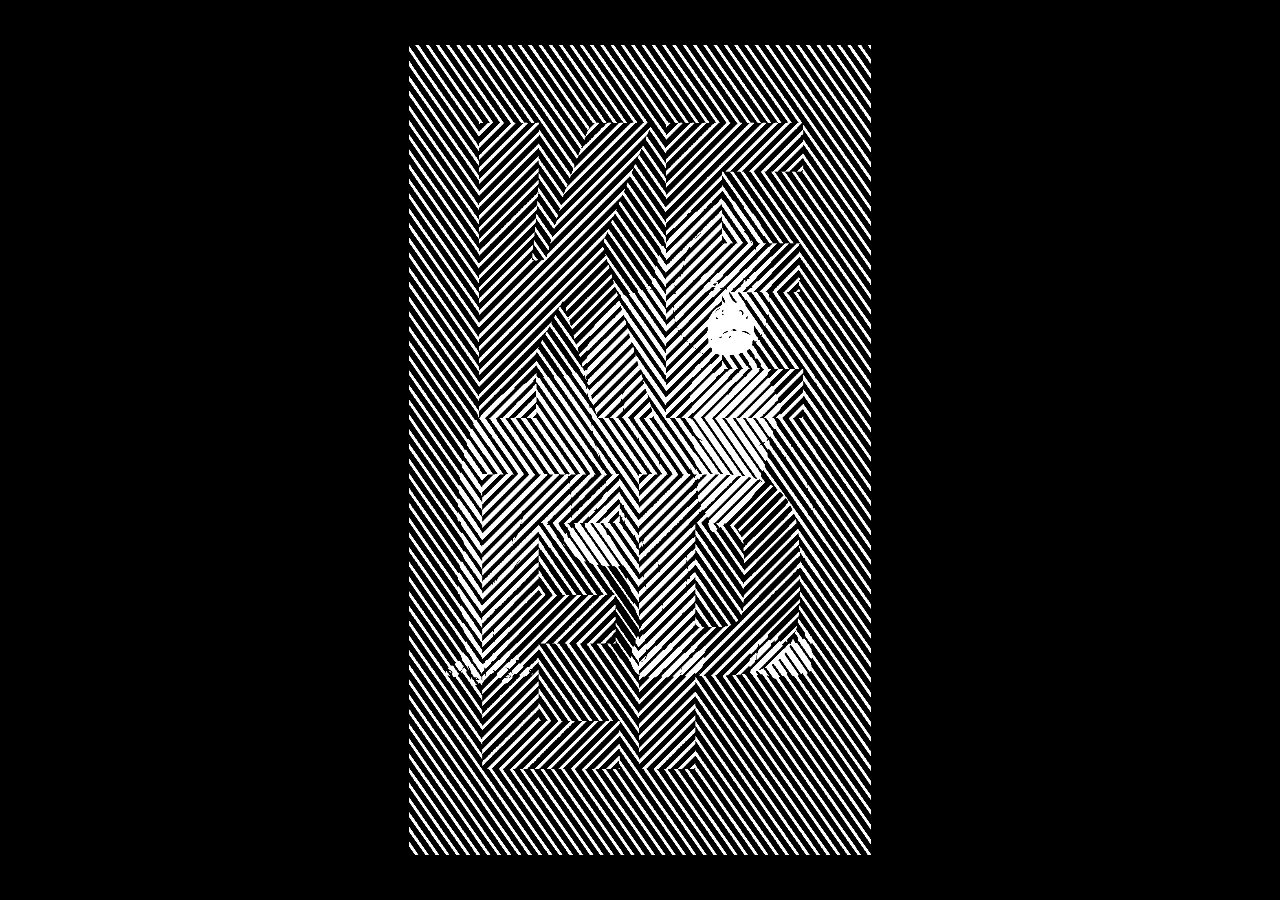
<file: index.html>
<!DOCTYPE html>
<html lang="tr">
<head>
  <meta charset="utf-8" />
  <title>Distortion Art</title>

  <!-- Ekran boyutu & zoom kapatma -->
  <meta name="viewport" content="width=device-width, initial-scale=1, maximum-scale=1, user-scalable=no" />

  <!-- iPad / iOS için tam ekran (UI'siz) -->
  <meta name="apple-mobile-web-app-capable" content="yes" />
  <meta name="apple-mobile-web-app-status-bar-style" content="black-translucent" />
  <meta name="apple-mobile-web-app-title" content="Distortion" />

  <!-- (İstersen buraya bir icon PNG koyarsın) -->
  <!-- <link rel="apple-touch-icon" href="icon.png" /> -->

  <style>
    html, body {
      margin: 0;
      padding: 0;
      background: #000;
      overflow: hidden;      /* Scroll yok */
      touch-action: none;    /* Safari’nin default zoom / scroll hareketlerini azalt */
    }
    canvas {
      display: block;
      margin: 0 auto;
    }
  </style>

  <!-- p5 ve sketch -->
  <script src="p5.min.js"></script>
  <script src="sketch.js?v=2"></script>
</head>
<body>
</body>
</html>
</file>
